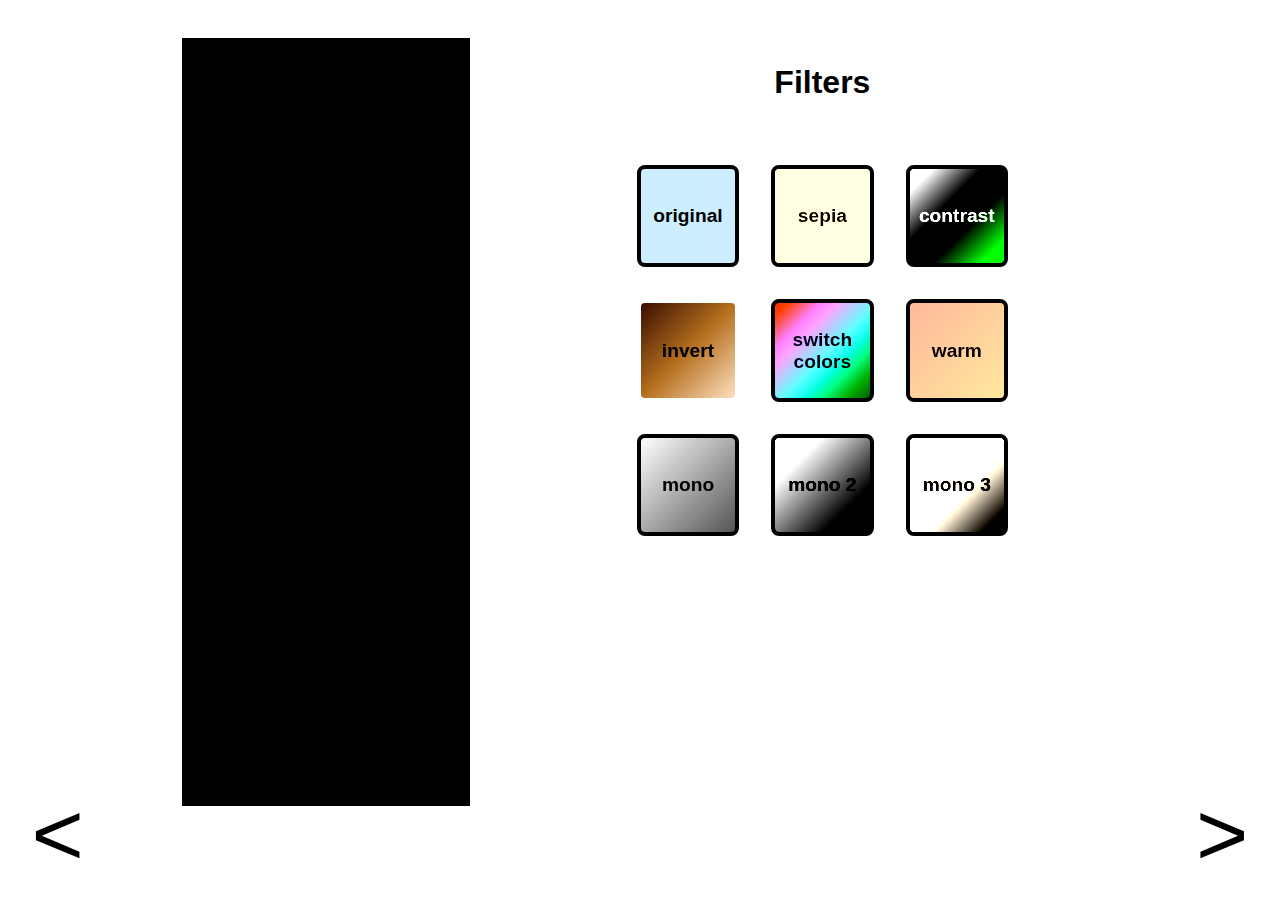
<file: filterEditor.html>
<!-- -------------------------------------------------------------------- -->
<!-- Third page for users to select a filter for their photo strip. -->
<!-- -------------------------------------------------------------------- -->

<!DOCTYPE html> <!-- declares doc type as html 5 -->
<html lang = "en"> <!-- defines html lang as english -->

<head>
    <meta charset = "UTF-8"> <!-- allows special characters to be used -->
    <meta name = "viewport" content = "width=device-width, initial-scale=1.0"> <!-- mobile device scaling -->
    <title>Filter Editor</title> <!-- sets title -->
    <link rel="stylesheet" href="style.css"> <!-- links to stylesheet -->
    <script type="module" src="editorMain.js"></script> <!-- type = "module" is needed bc it tells browser that JS file might use import/export and to treat it like a module-->
</head>
<body data-editor-mode="filter">
        <div class="editor">
            <div class="editorContent">
                <div class="photoSide">
                    <h1 class="mobileTitle">Filters</h1>
                    <div id="photos"></div>
                </div>
                <div class="editorSide">
                    <h1 class="desktopTitle">Filters</h1>
                    <div id = mobilePalette>
                        <div id="palette">
                            <button class="filter-button filter-original" data-filter="none">original</button>           <!-- original -->
                            <button class="filter-button filter-sepia" data-filter="sepia(100%)">sepia</button>        <!-- sepia -->
                            <button class="filter-button filter-contrast" data-filter="contrast(200%)">contrast</button>   <!-- contrast -->
                            <button class="filter-button filter-invert" data-filter="invert(100%)">invert</button>   <!-- invert -->
                            <button class="filter-button filter-hue" data-filter="hue-rotate(90deg)">switch colors</button>   <!-- hue-rotate -->
                            <button class="filter-button filter-warm" data-filter="hue-rotate(-10deg) saturate(1.5)">warm</button>   <!-- hue-rotate -->
                            <button class="filter-button filter-mono" data-filter="grayscale(100%)">mono</button>    <!-- grayscale -->
                            <button class="filter-button filter-mono2" data-filter="grayscale(100%) contrast(200%)">mono 2</button>    <!-- more black and white -->
                            <button class="filter-button filter-mono3" data-filter="grayscale(200%) sepia(30%) contrast(200%)">mono 3</button>    <!-- booth by bryan inspo -->
                        </div>
                    </div>
                </div>
        </div>
        </div>
        <button class="goToSave" id ="nextPageButton"> > </button>
        <button class="goToFrameEditor" id ="prevPageButton"> < </button>
</body>

</html>
</file>
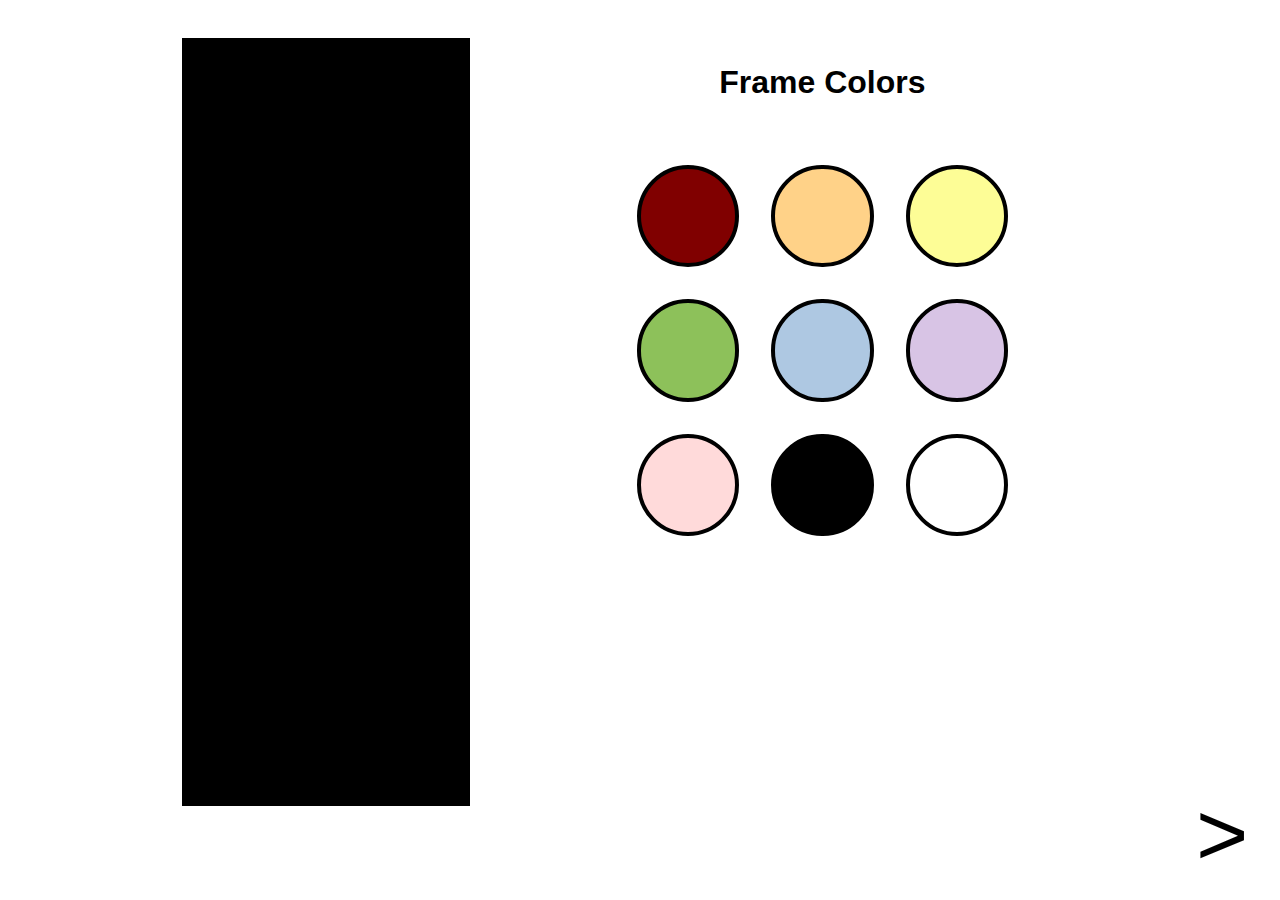
<file: frameEditor.html>
<!-- -------------------------------------------------------------------- -->
<!-- Second page for users to select a frame color for their photo strip. -->
<!-- -------------------------------------------------------------------- -->

<!DOCTYPE html> <!-- declares doc type as html 5 -->
<html lang = "en"> <!-- defines html lang as english -->

<head>
    <meta charset = "UTF-8"> <!-- allows special characters to be used -->
    <meta name="viewport" content="width=device-width, initial-scale=1.0, maximum-scale=1.0, user-scalable=no"> <!-- mobile device scaling -->
    <title>Frame Editor</title> <!-- sets title -->
    <link rel="stylesheet" href="style.css"> <!-- links to stylesheet -->
    <script type="module" src="editorMain.js"></script> <!-- type = "module" is needed bc it tells browser that JS file might use import/export and to treat it like a module-->
</head>
<body data-editor-mode="frame">
        <div class="editor">
            <div class="editorContent">
                <div class="photoSide">
                    <h1 class="mobileTitle">Frame Colors</h1>
                    <div id="photos"></div>
                </div>
                <div class="editorSide">
                    <h1 class="desktopTitle">Frame Colors</h1>
                    <div id = mobilePalette>
                        <div id="palette">
                            <button class="frame-button" data-color="#800000"></button> <!-- red -->
                            <button class="frame-button" data-color="#FFD288"></button> <!-- orange -->
                            <button class="frame-button" data-color="#FDFD96"></button> <!-- yellow -->
                            <button class="frame-button" data-color="#8DC15A"></button> <!-- green -->
                            <button class="frame-button" data-color="#AEC8E2"></button> <!-- blue -->
                            <button class="frame-button" data-color="#D8C4E5"></button> <!-- purple -->
                            <button class="frame-button" data-color="#FFDADA"></button> <!-- pink -->
                            <button class="frame-button" data-color="#000000"></button> <!-- black -->
                            <button class="frame-button" data-color="#FFFFFF"></button> <!-- white -->
                        </div>
                    </div>
                </div>
        </div>
        </div>
        <!-- <button class="nextPageButton" id="goToFilterEditor" id ="desktopNextButton"> > </button> -->
        <button class="goToFilterEditor" id ="nextPageButton"> > </button>
</body>

</html>
</file>
<file: style.css>
/* ------------------------------------------------------- */
/* --------------------- base styling -------------------- */
/* ------------------------------------------------------- */

body {
    font-family: Futura, sans-serif; /* sets the font style for the entire page */
    text-align: center; /* centers text horizontally */
    margin: 0; /* adds space at the top of the page */
}

#canvas {
    display: none;
}

/* ------------------------------------------------------- */
/* ----------------------- photobooth -------------------- */
/* ------------------------------------------------------- */

.photobooth {
    display: flex;
    flex-direction: column;
    align-items: center;
    min-height: 100vh;
    padding: 1rem;
    gap: 0;
}

.camera {
    display: flex;
    justify-content: center;
    align-items: center;
    position: relative;
    width: 90vw;
    aspect-ratio: 3 / 4;
    max-width: 600px;
}

#lens {
    border-radius: 50%;
    /* width: 5vw;
    height: 5vw; */
    width: clamp(3rem, 5vw, 5rem);
    height: clamp(3rem, 5vw, 5rem);
    cursor: pointer;
}

#video {
    transform: scaleX(-1);
    display: block;
    margin: 0;
    max-width: 100vw;
    height: auto;
    object-fit: cover;
}

#counter {
    position: absolute;
    top: 190px;
    right: 12px;
    font-size: 1rem;
    color: black;
    padding: 2px 6px;
    border-radius: 4px;
    background-color: rgba(255, 255, 255, 0.7);
    z-index: 10; /* ensures it stays above the video */
}

/* ------------------------------------------------------- */
/* ---------------------- photo strip -------------------- */
/* ------------------------------------------------------- */

.photoDetails {
    transform: scaleX(-1);
    width: 100%;
    aspect-ratio: 4 / 3; /* locks aspect ratio so it's always landscape, important for mobile rsponsive design*/
    height: auto;
    object-fit: cover;
    border: none;
}

#photos {
    display: flex;
    flex-direction: column;
    gap: 0.5rem;
    align-items: center;
    box-sizing: border-box; /* makes sure the padding is included in the width, not added */
    width: clamp(8rem, 18rem, 18.5rem); /* min 8rem, preferred 18rem, max 18.5rem */
    /* height: auto; */
    aspect-ratio: 3 / 8;
    background-color: black;
    padding: 1rem;
    padding-top: 1.5rem;
    padding-bottom: 3.5rem;
    flex-shrink: 0;
    border: 0.07rem solid black; /* thickness and color of the border */
}

/* ------------------------------------------------------- */
/* ---------------------- navigation --------------------- */
/* ------------------------------------------------------- */

/* .nextPageButton {
    font-size: 7vw;
    border: none;
    cursor: pointer;
    background-color: transparent;
} */

/* .prevPageButton {
    position: fixed;
    bottom: 1vw;
    left: 1vw;
    font-size: 7vw;
    background-color: transparent;
    border: none;
    cursor: pointer;
} */

#nextPageButton {
    display: block;
    position: fixed;
    font-size: 7vw;
    border: none;
    cursor: pointer;
    background-color: transparent;
    bottom: 1vw;
    right: 2vw;
    font-size: 7vw;
}

#prevPageButton {
    display: block;
    position: fixed;
    font-size: 7vw;
    border: none;
    cursor: pointer;
    background-color: transparent;
    bottom: 1vw;
    left: 2vw;
    font-size: 7vw;
}

/* ------------------------------------------------------- */
/* ----------- frame & filter editor page layout---------- */
/* ------------------------------------------------------- */

.editor {
    position: relative;
}

.editorContent {
    display: flex;
    flex-direction: row;
    align-items: start;
    justify-content: center;
    gap: 10vw;
    width: 100%;
}

.photoSide {
    display: flex;
    max-width: 40%;
    /* margin: 5vw; */
    /* margin-left: 3vw;
    margin-right: 3vw;
    margin-bottom: 3vw; */
    margin: 3vw;
    justify-content: center;
}

.editorSide {
    display: grid;
    max-width: 70%;
    align-items: start;
    margin-right: 10vw;
    justify-content: center;
}

/* ------------------------------------------------------- */
/* ------------------ frame page buttons ----------------- */
/* ------------------------------------------------------- */

#palette {
    display: grid;
    grid-template-columns: repeat(3, 1fr);
    gap: 2.5vw;
    justify-items: center;
}

.frame-button {
    border-radius: 50%;
    background-color: data-color;
    /* width: 12vw;
    height: 12vw; */
    cursor: pointer;
    /* border: 0.3vw solid black; */
    
    width: clamp(4rem, 8vw, 12rem); /* min 4rem, preferred 8vw, max 12rem */
    height: clamp(4rem, 8vw, 12rem);
    border: 0.3rem solid black;
}

/* ------------------------------------------------------- */
/* ------------------ filter page buttons ----------------- */
/* ------------------------------------------------------- */


.filter-button {
    width: clamp(4rem, 8vw, 12rem);
    height: clamp(4rem, 8vw, 12rem);
    border: 0.3rem solid black;
    border-radius: 8px;
    font-weight: bold;
    font-size: 1.5vw;
    cursor: pointer;
    color: black;
  }
  
  /* Individual filter covers */
  .filter-original {
    background-color: #cceeff;
  }
  
  .filter-sepia {
    background-color: #fff5cc;
  }
  
  .filter-contrast {
    background: linear-gradient(135deg, #ffffff, #000000, #00ff00);
    color: white;
  }
  
  .filter-invert {
    background: linear-gradient(135deg, #c6f1ff, #4a90e2, #001f3f);
    color: white;
  }
  
  .filter-hue {
    background: linear-gradient(135deg, #ff00ff, #00ffff, #ffff00, #ff0000);
  }
  
  .filter-warm {
    background: linear-gradient(to bottom right, #ffc1a1, #ffecb3);
  }
  
  .filter-mono {
    background: linear-gradient(to bottom right, white, #555555);
  }

  .filter-mono2 {
    background: linear-gradient(to bottom right, white, black);
  }

  .filter-mono3 {
    background: linear-gradient(to bottom right, white, #fff5cc, black);
  }
  

/* ------------------------------------------------------- */
/* ---------------------- save page ---------------------- */
/* ------------------------------------------------------- */
#savePage {
    display: flex;
    flex-direction: column;
    align-items: center;
    margin: 2vw;
    gap: 1vw;
}

#downloadButton {
    border-radius: 8px;
    cursor: pointer;
    font-size: 1.5vw;
    font-weight: bold;
    background-color: #FFDADA;
    width: 15rem;
    height: 4rem;
}

/* ------------------------------------------------------- */
/* ------------------------ titles ----------------------- */
/* ------------------------------------------------------- */

.desktopTitle {
    display: block;
    margin-top: 5vw;
    margin-bottom: 5vw;
    font-size: vw;
}

.mobileTitle {
    display: none;
}

/* ------------------------------------------------------- */
/* ------------------------------------------------------- */
/* ------------------------------------------------------- */
/* -------------- mobile device css styling -------------- */
/* ------------------------------------------------------- */
/* ------------------------------------------------------- */
/* ------------------------------------------------------- */

@media (max-width: 425px) {

/* ------------------------------------------------------- */
/* ----------------------- photobooth -------------------- */
/* ------------------------------------------------------- */
    .photobooth {
        margin-right: 1rem;
        margin-left: 1rem;
    }

    #counter {
        font-size: 0.85rem;
        top: 30vw;
        right: 3vw;
    }

/* ------------------------------------------------------- */
/* ---------------------- photo strip -------------------- */
/* ------------------------------------------------------- */

#photos {
    max-width: 100vw;
    /* width: 10rem; */
    width: clamp(10rem, 16vw, 20rem); /* min 4rem, preferred 8vw, max 12rem */
}

/* ------------------------------------------------------- */
/* ----------- frame & filter editor page layout---------- */
/* ------------------------------------------------------- */

    .photoSide {
        width: 100vw;
        margin: 0;
        /* justify-content: flex-end; */
        flex-direction: column;
    }

    .editor {
        display: flex;
        /* margin-left: 2vw; */
    }

    .editorSide {
        display: flex;
        flex-direction: column;
        align-items: center;
        max-width: 20%;
        margin-right: 0;
        margin-left: 10vw;
        margin-top: 15vw;
    }

    #palette {
        display: flex;
        flex-direction: column;
        flex-wrap: wrap;
        gap: 1vw;
    }

    #mobilePalette {
        display: flex;
        flex-direction: column;
        flex-wrap: wrap;
    }

    .frame-button {
        display: flex;
        background-color: data-color;
        width: 3.5rem;
        height: 3.5rem;
        border: 0.2rem solid black;
    }

    .filter-button {
        border-radius: 8px;
        /* background-color: blue; */
        /* width: 12vw;
        height: 12vw; */
        cursor: pointer;
        /* border: 0.3vw solid black; */
        width: clamp(4rem, 8vw, 12rem); /* min 4rem, preferred 8vw, max 12rem */
        height: clamp(4rem, 8vw, 12rem);
        border: 0.3rem solid black;
        font-size: 2.75vw;
        font-weight: bold;
    }

/* ------------------------------------------------------- */
/* ---------------------- save page ---------------------- */
/* ------------------------------------------------------- */

#savePage {
    margin: 20vw;
}

#downloadButton {
    font-size: 5vw;
    width: 10rem;
    height: 4rem;
}

/* ------------------------------------------------------- */
/* ------------------------ titles ----------------------- */
/* ------------------------------------------------------- */

    .desktopTitle {
        display: none;
    }

    .mobileTitle {
        display: block;
        font-size: 1.75rem;
        margin-bottom: 1rem;
    }

/* ------------------------------------------------------- */
/* ---------------------- navigation --------------------- */
/* ------------------------------------------------------- */

    #nextPageButton {
        font-size: 4rem;
    }

    #prevPageButton {
        font-size: 4rem;
    }
}
</file>
